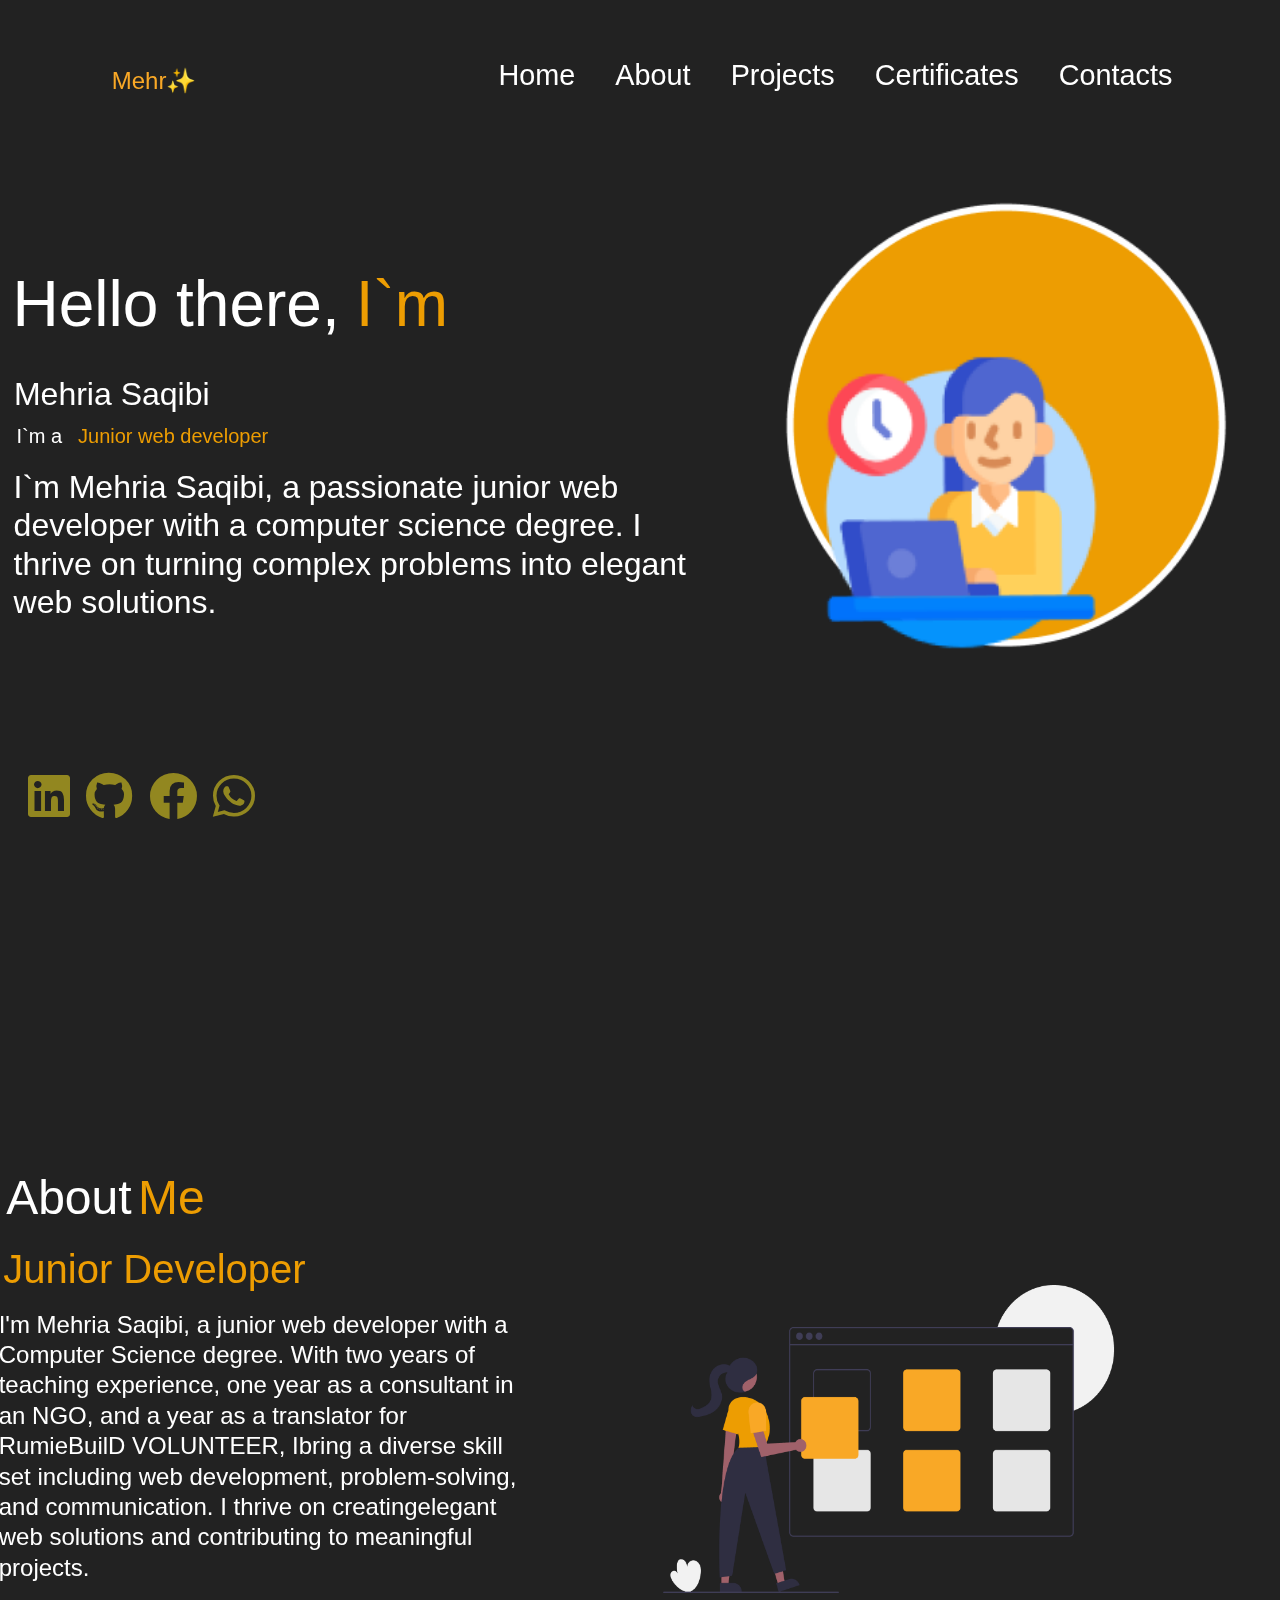
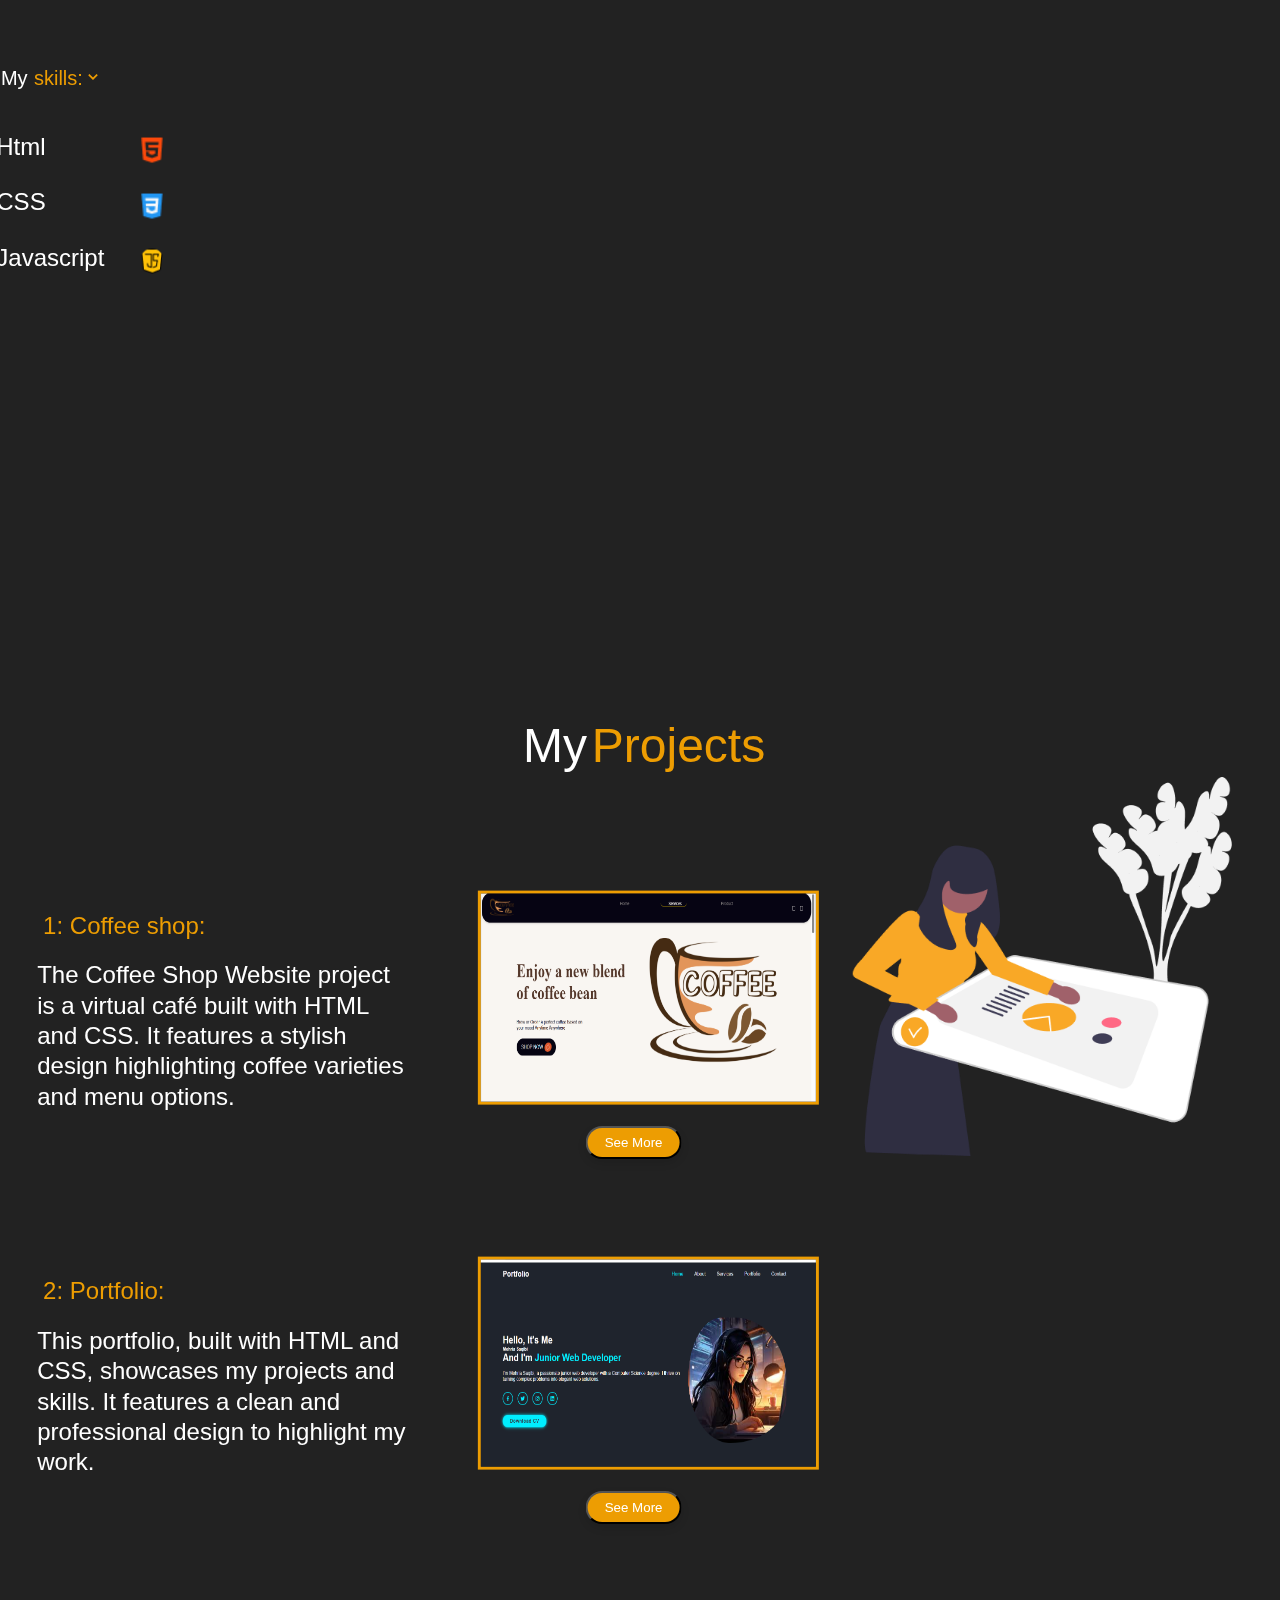
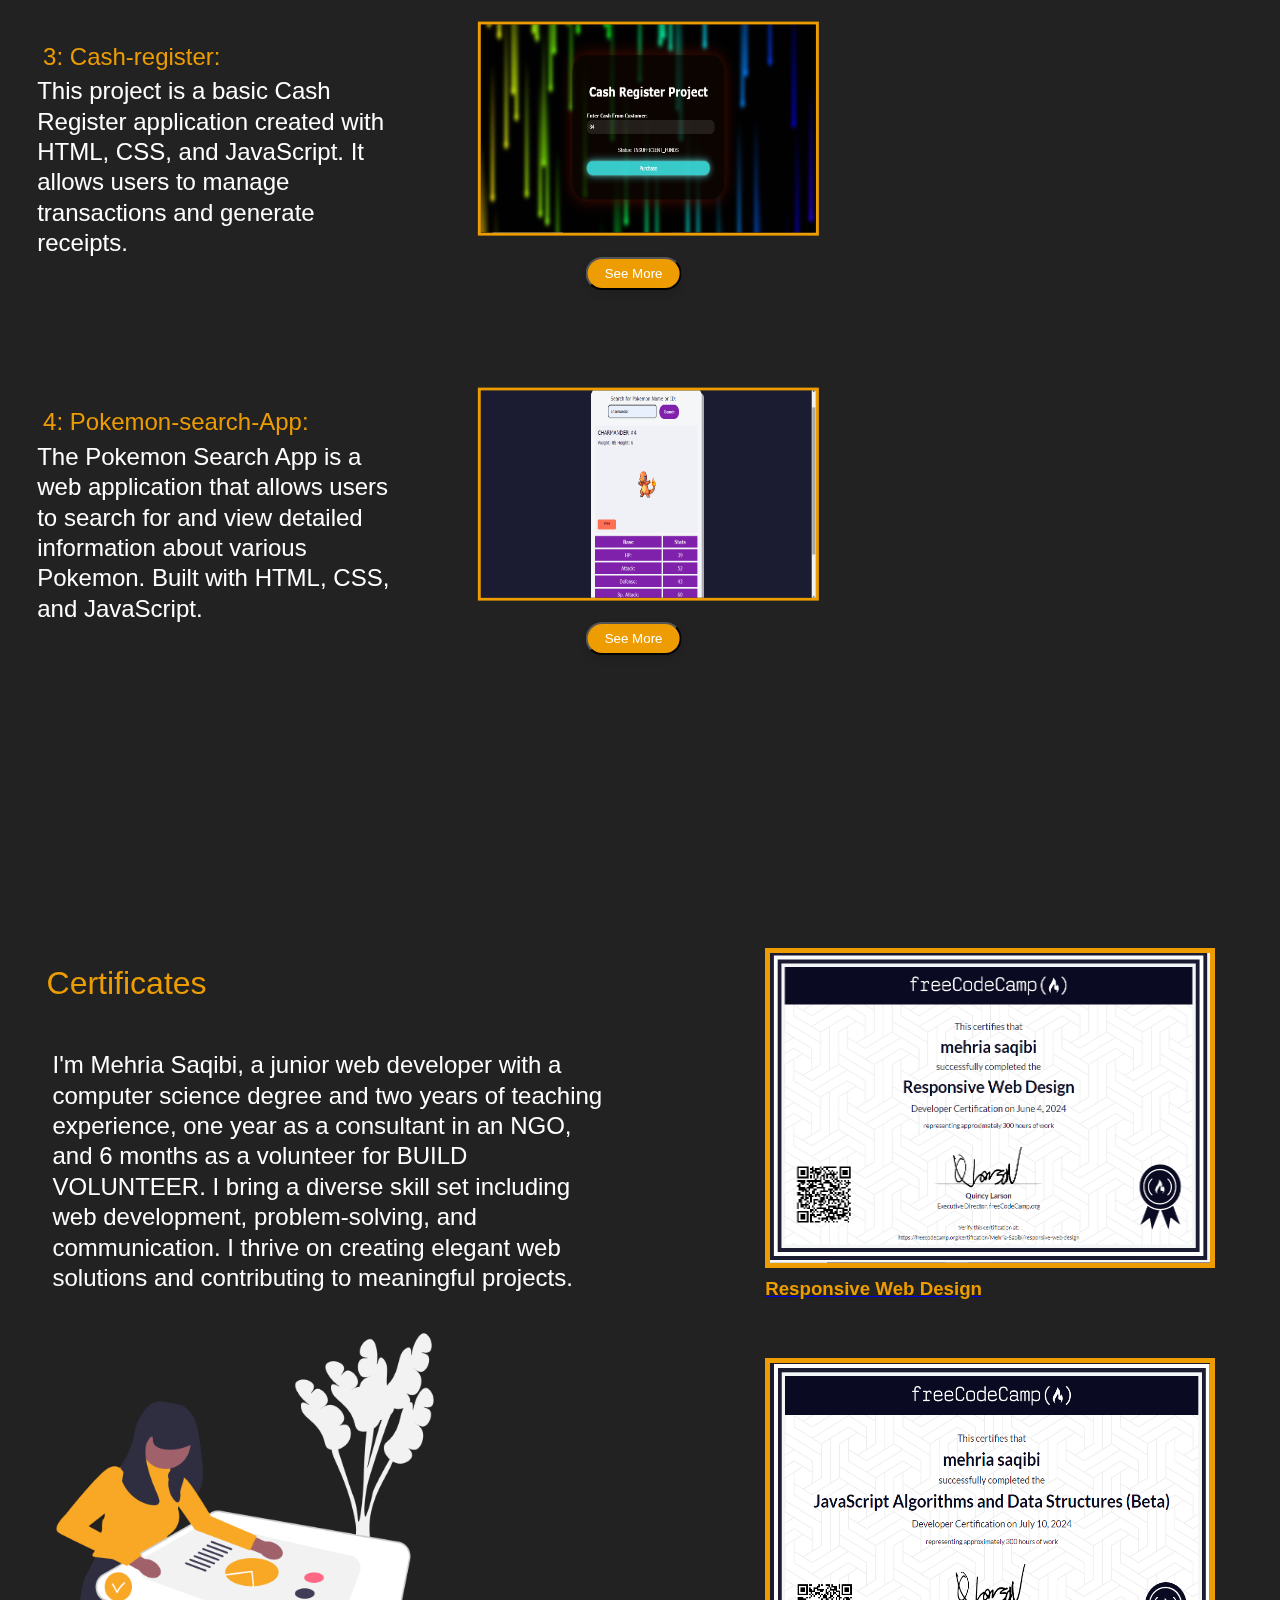
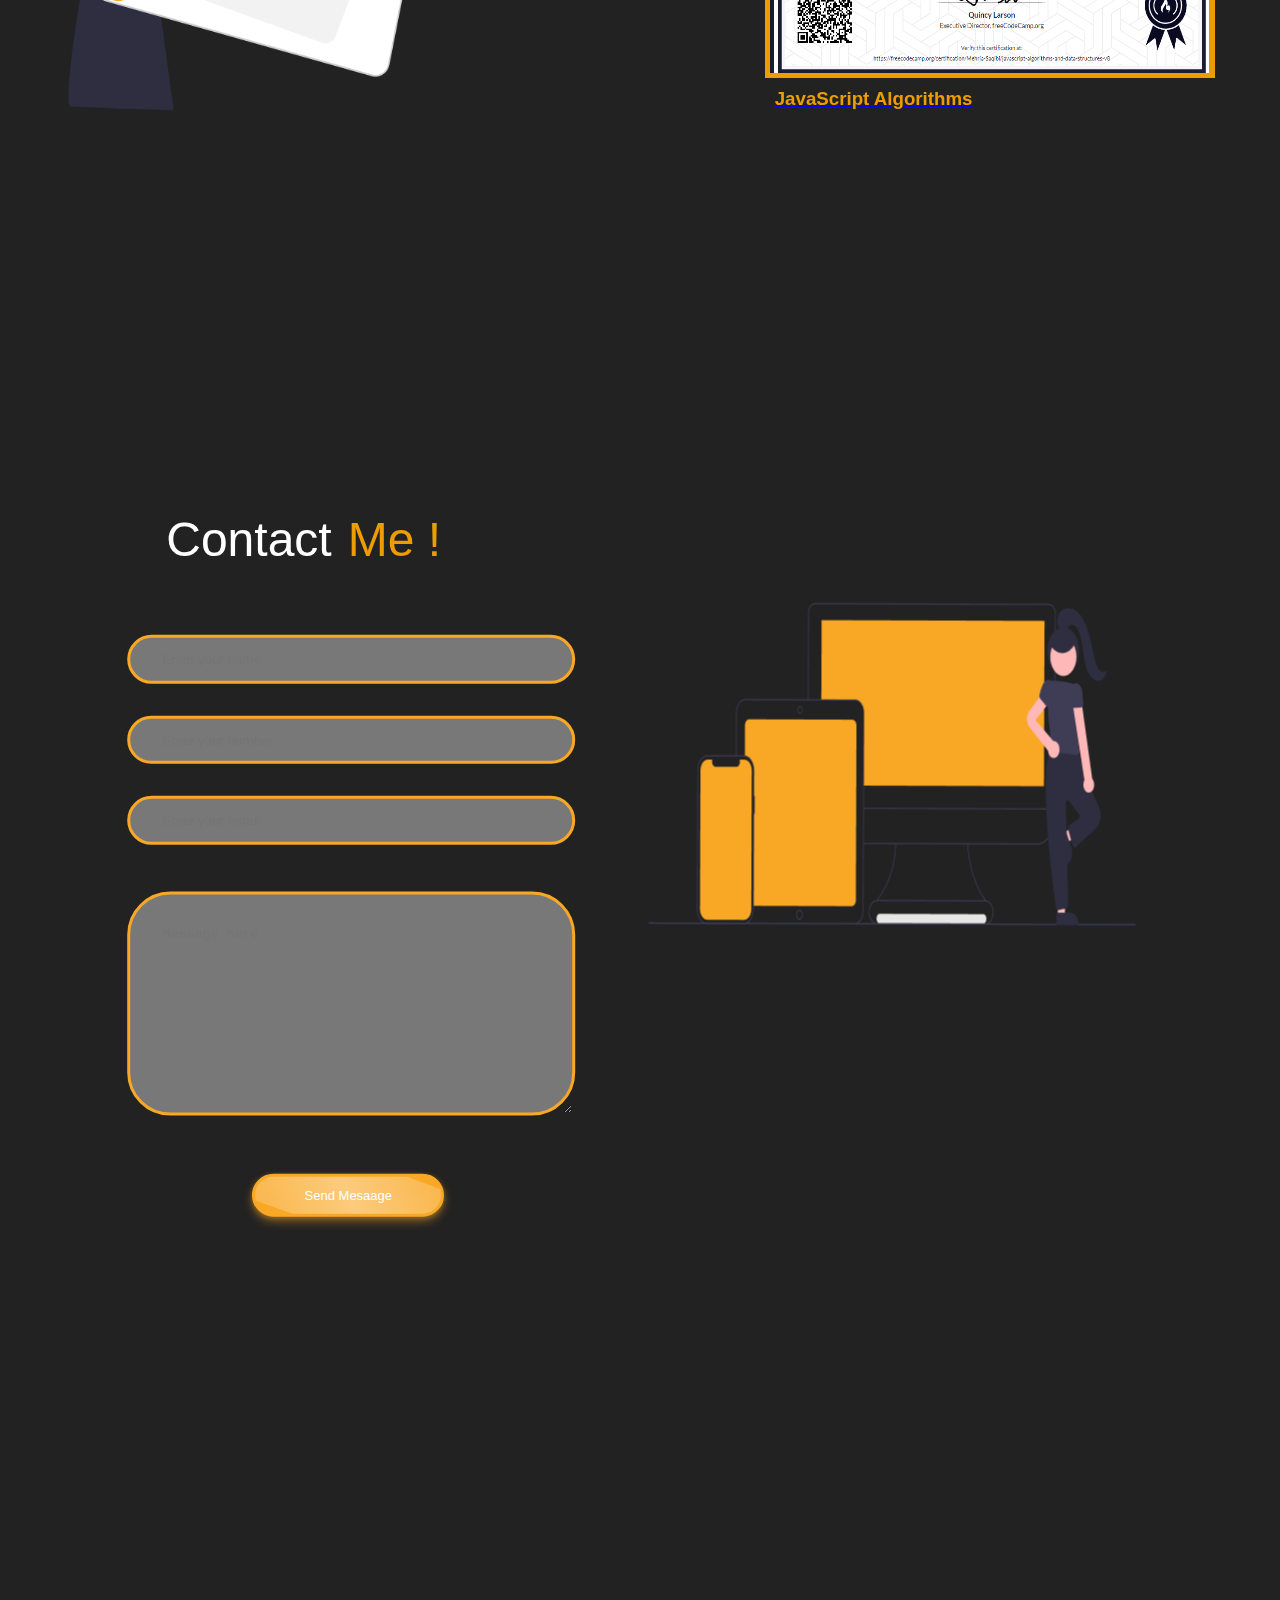
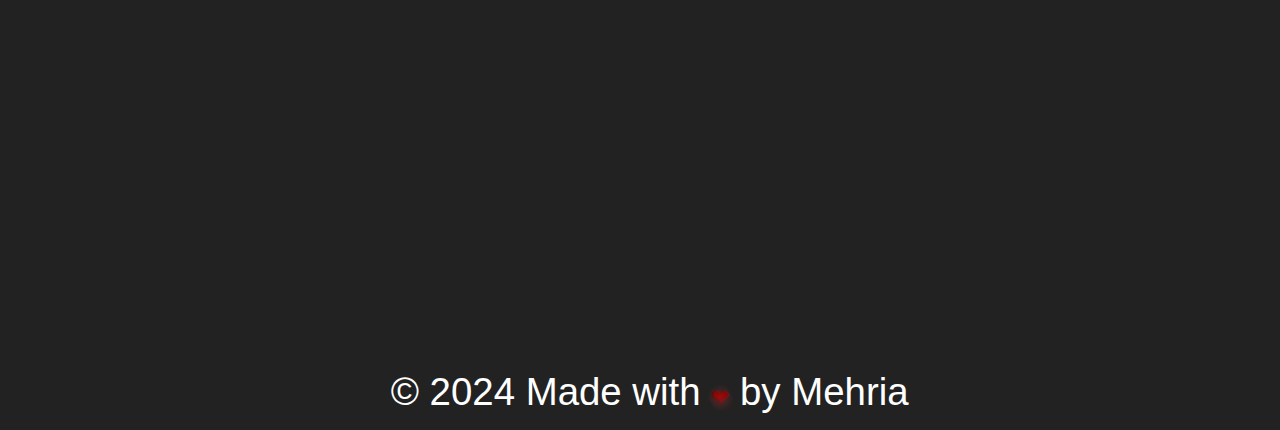
<file: index.html>
<!DOCTYPE html>
<html lang="en">
<head>
  <meta charset="UTF-8">
  <meta name="viewport" content="width=device-width, initial-scale=1.0">
  <title>Mehria | Capstone | portfolio</title>
  <link rel="stylesheet" href="styles.css">
  <link rel="stylesheet" href="https://cdnjs.cloudflare.com/ajax/libs/font-awesome/5.15.3/css/all.min.css" />
  <link href='https://unpkg.com/boxicons@2.1.4/css/boxicons.min.css' rel='stylesheet'>
</head>
<body>
  <header>
  <nav>
    <div class="logo">Mehr✨</div>
    <ul class="nav-links">
      <li><a href="#home">Home</a></li>
      <li><a href="#about">About</a></li>
      <li><a href="#projects">Projects</a></li>
      <li><a href="#certificates">Certificates</a></li>
      <li><a href="#contact">Contacts</a></li>
      <li class="close-btn">
        <svg viewBox="0 0 24 24" fill="#fff" >
          <path d="M19 6.41L17.59 5 12 10.59 6.41 5 5 6.41 10.59 12 5 17.59 6.41 19 12 13.41 17.59 19 19 17.59 13.41 12z" />
        </svg>
      </li>
    </ul>
    <div class="hamburger">
      <img src="images/Menu.png" alt="Menu" />
    </div>
  </nav>
</header>
  <div class="container">
    <!-- Home Section -->
    <section id="home" class="home-section">
      <div class="home-image">
        <img id="home-image" src="images/employe1.png" alt="Profile Picture">
      </div>
      <div class="home-content">
        <h1 id="home-title"></h1>
        <p id="home-name"></p>
        <p id="home-role"></p>
        <p id="home-description"></p>
        <ul class="social-icons">
        </ul>
      </div>
    </section>
    <section id="about" class="about-section">
      <div class="profile-pic">
        <img id="about-image" src="images/undraw_portfolio_update_re_jqnp 1.png" alt="Profile Picture">
      </div>
      <div class="about-info">
        <h2 id="about-title"></h2>
        <p id="about-role"></p>
        <p id="about-description"></p>
        <h3 class="skills">My <span class="color">skills:<i class='bx bx-chevron-down'></i></span></h3>
        <ul class="about-skills">
          <li id="skill1">Html <img id="skill-icon1" src="" alt="HTML"></li>
          <li id="skill2">CSS <img id="skill-icon2" src="" alt="CSS"></li>
          <li id="skill3">Javascript <img id="skill-icon3" src="" alt="JavaScript"></li>
        </ul>
      </div>
    </section>
  </div>
  <div class="project-container">
    <h1>My <span class="color">Projects</span></h1>
    <div id="projects">
      <div class="profile-pic">
        <img id="project-me" src="images/undraw_project_complete_lwss 1.png" alt="Profile Picture">
      </div>
    </div>
  </div>
  <div class="project-popup">
    <div class="popup-content">
      <span class="close-button">&times;</span>
      <div class="screenshot-slider"></div>
    </div>
  </div>
  <section id="certificates" class="certificates">
    <h1><span class="color">Certificates</span></h1>
    <div class="certificate-description"></div>
    <div class="profile-pic">
      <img id="certificate-me" src="images/undraw_project_complete_lwss 1.png" alt="Profile Picture">
    </div>
    <div class="certificate-grid"></div>
  </section>
  <section id="contact" class="contact-section">
    <h1>Contact <span class="color">Me !</span></h1>
    <div class="contact-container">
      <form class="contact-form" action="https://formspree.io/f/xrbzqrra">
        <div class="form-group">
          <input type="text" id="name" name="name" placeholder="Enter your name" required>
        </div>
        <div class="form-group">
          <input type="number" id="phone" name="phone" placeholder="Enter your number" required>
        </div>
        <div class="form-group">
          <input type="email" id="email" name="email" placeholder="Enter your email" required>
          <div class="email-message"></div>
        </div>
        <div class="form-group">
          <textarea id="message" name="message" placeholder="Message here" required></textarea>
        </div>
        <button type="submit" class="submit-button">Send Mesaage</button>
      </form>
      <div class="contact-image">
        <img src="images/undraw_devices_re_dxae 2.png" alt="Contact Image">
      </div>
    </div>
  </section>
  <div id="success-message">
  <footer class="footer">
    <p>&copy; 2024 Made with <span class="color1">❤</span> by Mehria </p>
  </footer>
  <script src="script.js"></script>
</body>

</html>
</file>
<file: styles.css>
* {
  margin: 0;
  padding: 0;
  box-sizing: border-box;
  scroll-behavior: smooth;
}

body {
  font-family: 'acme', sans-serif;
  background-color: #0a0a0a;
  color: #fff;
  margin: 0;
  padding: 0;
}

header {
  position: fixed;
}

nav {
  display: flex;
  position: absolute;
  top: 4.5rem;
  left: 33.094rem;
}

.nav-links {
  display: none;
  list-style-type: none;
  margin: 0;
  padding: 0;
  flex-direction: row;
  justify-content: center;
  text-align: center;
  top: 0;
  right: 0.1rem;
  z-index: 1000;
}

.nav-links a {
  color: #fff;
  text-decoration: none;
  font-family: 'Acme', sans-serif;
  font-size: 1.8rem;
  font-weight: 400;
  width: 3.1875rem;
  line-height: 1.875rem;
}

.nav-links.show {
  display: flex;
  flex-direction: column;
  align-items: center;
  position: absolute;
  background-color: #fda00b;
  backdrop-filter: blur(1rem);
  border-top: 1px solid #000;
  transform: translate(67%, 2%);
  justify-content: left;
}

.social-icons li a {
  list-style-type: none;
  color: #a09429e0;
}

.nav-links.show li {
  margin: 15px 10px;
}

.nav-links .close-btn {
  cursor: pointer;
  position: absolute;
  top: 0;
  right: 0;
  display: none;
  color: #fff;
  width: 30px;
  transform: translate(10%, -10%);
}

.nav-links.show .close-btn {
  display: block;
}

.nav-links li :hover {
  transform: scale(1.3);
  color: #ed9d02;
  box-shadow: 0 0 1rem rgba(253, 230, 22, 0.308);
}

.hamburger {
  display: block;
  width: 4rem;
  position: fixed;
  top: 1rem;
  left: 2.25rem;
  transform: translate(830%, 20%);
  animation: humberger-shine 2s ease-in-out infinite;
  border-radius: 100%;
  background-color: #16151400;
  backdrop-filter: blur(5px);
}

.logo {
  font-family: 'Acme', sans-serif;
  font-size: 1.5rem;
  font-weight: 400;
  line-height: 1.8975rem;
  text-align: left;
  width: 5.5625rem;
  position: absolute;
  top: 1.88rem;
  left: 2.375rem;
  color: #f9a826;
  transform: translate(-600%, -200%);
  animation: logo-shine 2s ease-in-out infinite;
}

@keyframes logo-shine {
  0% {
    text-shadow: none;
  }

  50% {
    text-shadow: 0 0 0.5rem #f9a826, 0 0 1rem #f9a826;
  }

  100% {
    text-shadow: none;
  }
}

.logo::before {
  content: "";
  position: absolute;
  top: 50%;
  left: 0;
  width: 0;
  height: 0.125rem;
  background-color: #f9a826;
  transform: translateY(-50%);
  transition: width 0.5s ease-in-out;
}

.logo:hover::before {
  width: 100%;
}

.logo::after {
  content: "";
  position: absolute;
  top: 50%;
  right: 0;
  width: 0;
  background-color: #f9a826;
  transform: translateY(-50%);
  transition: width 0.5s ease-in-out;
}

.logo:hover::after {
  width: 100%;
}

.home-section {
  display: flex;
  flex-direction: column;
  align-items: center;
  margin: 0;
}

.home-image {
  width: 20.57375rem;
  position: absolute;
  top: 7rem;
  left: 3.125rem;
  display: flex;
  align-items: center;
  transform: translate(30%, 20%);
  justify-content: center;
  animation: float-and-glow 6s ease-in-out infinite;
}

@keyframes float-and-glow {
  0%,
  100% {
    transform: translate(30%, 20%) translateY(0);
    filter: drop-shadow(0 0 5px rgba(255, 255, 255, 0.7));
  }

  50% {
    transform: translate(30%, 20%) translateY(-15px);
    filter: drop-shadow(0 0 20px rgba(255, 255, 255, 0.9));
  }
}

.home-image::after {
  content: '';
  position: absolute;
  top: 50%;
  left: 50%;
  transform: translate(-10%, -10%);
  width: 100%;
  background:
    radial-gradient(
      circle,
      rgba(255, 255, 255, 0.2)
      0%,
      rgba(255, 255, 255, 0) 70%
    );
  opacity: 0;
  animation: pulse 6s ease-in-out infinite;
}

@keyframes pulse {
  0%,
  100% {
    opacity: 0;
    transform: translate(150%, -50%) scale(0);
  }

  50% {
    opacity: 1;
    transform: translate(150%, -50%) scale(1.2);
  }
}

.home-content {
  margin-bottom: 800px;
}

.home-content h1 {
  width: 17.0625rem;
  top: 31.78rem;
  height: 2rem;
  left: 3.43rem;
  gap: 0;
  font-family: 'Acme', sans-serif;
  font-size: 2.5rem;
  font-weight: 400;
  line-height: 3.16rem;
  transform: translate(-13%, 1900%);
  display: flex;
  align-items: center;
  justify-content: left;
  text-align: left;
}

#home-name {
  width: 16.5rem;
  top: 36.54rem;
  left: 3.43rem;
  height: 1.9rem;
  gap: 0;
  font-family: 'Acme', sans-serif;
  font-size: 1.25rem;
  font-weight: 400;
  line-height: 1.58rem;
  text-align: left;
  transform: translate(-13%, 2100%);
  display: flex;
  align-items: center;
  justify-content: left;
}

#home-role {
  width: 16.5rem;
  top: 38.59rem;
  left: 3.43rem;
  gap: 1rem;
  font-family: 'Acme', sans-serif;
  font-size: 1.25rem;
  font-weight: 400;
  line-height: 1.58rem;
  text-align: left;
  transform: translate(-12%, 2550%);
  display: flex;
  align-items: center;
  justify-content: left;
}

#home-description {
  width: 30.37rem;
  height: 7.81rem;
  top: 40.22rem;
  left: 3.43rem;
  gap: 0;
  font-family: 'Acme', sans-serif;
  font-size: 1.25rem;
  font-weight: 400;
  line-height: 1.58rem;
  text-align: left;
  transform: translate(-6%, 519%);
  display: flex;
  align-items: center;
  justify-content: left;
  padding-right: 1rem;
}

.social-icons {
  display: flex;
  list-style-type: none;
  top: 55.86rem;
  left: 2.76rem;
  gap: 1rem;
  margin-bottom: 210px;
  align-items: center;
  justify-content: center;
  text-align: center;
  transition: all 0.3s ease;
  font-size: 2rem;
  transform: translate(-40%, 1900%);
}

.social-icons li a:hover {
  transform: scale(1.2);
  background-color: #ed9f0279;
  box-shadow: 0 0 1rem #ed9d02;
}

.social-icons::before {
  content: "Follow Us";
  position: absolute;
  top: -2rem;
  left: 50%;
  transform: translateX(-50%);
  padding: 0 1rem;
  border-radius: 0.5rem;
  font-size: 0.8rem;
  opacity: 0;
  transition: opacity 0.3s ease;
}

.social-icons:hover::before {
  opacity: 1;
}

.screenshot-slider img {
  display: flex;
  flex-direction: row;
  align-items: center;
  width: 12rem;
  height: 6.5rem;
  border: 1px solid #ed9d02;
  border-radius: 1rem;
  justify-content: space-between;
  transform: translate(-1%, 10%);
  margin-bottom: 7px;
}

.certificate-grid img {
  width: 17.6656rem;
  height: 9.5506rem;
  top: 34.8125rem;
  left: 3.6025rem;
  gap: 0;
  border: 0.3125rem solid #f9a826;
  transform: translate(30.9%, -320%);
  margin-bottom: 2rem;
}

.image-container img {
  width: 9.0625rem;
  height: 6.875rem;
  top: 13.8444rem;
  left: 15.4944rem;
  gap: 0;
  border: 0.23rem solid #ed9d02;
  transform: translate(250%, -440%);
  right: 1rem;
  display: flex;
  justify-content: right;
  align-items: center;
  text-align: right;
}

.social-icons li img {
  width: 2.53rem;
  height: 1.51rem;
}

.about-section {
  display: flex;
  flex-direction: column;
  align-items: center;
  margin-bottom: 5rem;
}

#about-image {
  text-align: center;
  width: 20.81rem;
  height: 19.23rem;
  top: 4.59rem;
  left: 3.08rem;
  gap: 0;
  border-radius: 10rem;
  transform: translate(-30%, -20%);
  display: flex;
  justify-content: center;
  align-items: center;
  overflow: hidden;
}

#about-image::before {
  content: '';
  position: absolute;
  top: 0;
  left: -100%;
  width: 200%;
  height: 100%;
  background: linear-gradient(135deg, rgba(255, 255, 255, 0.7), rgba(255, 255, 255, 0.2));
  background-size: 200% 100%;
  opacity: 0.6;
  animation: shine 2s infinite;
  pointer-events: none;
  z-index: 1;
}

#about-image img {
  border-radius: 0.5rem;
  display: block;
  width: 100%;
  height: auto;
  z-index: 0;
}

@keyframes shine {
  0% {
    background-position: -100% 0;
  }

  100% {
    background-position: 100% 0;
  }
}

#about-title {
  width: 11.53rem;
  top: 23.83rem;
  left: 2.99rem;
  gap: 1rem;
  font-family: 'Acme', sans-serif;
  font-size: 2.5rem;
  font-weight: 400;
  line-height: 3.16rem;
  text-align: left;
  justify-content: center;
  display: flex;
  transform: translate(-40%);
}

#about-role {
  width: 16.25rem;
  height: 2.56rem;
  top: 27.02rem;
  left: 2.99rem;
  gap: 0;
  font-size: 2rem;
  font-weight: 400;
  line-height: 2.53rem;
  text-align: left;
  transform: translate(-30%);
}

#about-description {
  width: 30.82rem;
  height: 21.88rem;
  top: 27.96rem;
  left: 3.06rem;
  gap: 0;
  font-size: 1.25rem;
  font-weight: 400;
  line-height: 1.58rem;
  text-align: left;
  transform: translate(-15.7%);
  padding-right: 2.7rem;
}

.skills {
  width: 15.78rem;
  top: 48.55rem;
  left: 3.06rem;
  gap: 0;
  font-family: 'Acme', sans-serif;
  font-size: 1.25rem;
  font-weight: 400;
  line-height: 1.58rem;
  transform: translate(-32%, -300%);
  text-align: left;
}

.about-skills {
  width: 6.33rem;
  top: 51.3rem;
  left: 2.99rem;
  gap: 0;
  font-size: 1.25rem;
  font-weight: 400;
  line-height: 1.58rem;
  text-align: left;
  display: flex;
  flex-direction: column;
  transform: translate(-80%, -20%);
  list-style: none;
}

#skill-icon1,
#skill-icon2,
#skill-icon3 {
  display: flex;
  align-items: center;
  flex-direction: column;
  width: 1.54rem;
  height: 1.56rem;
  top: 51.3rem;
  left: 9.32rem;
  transform: translate(500%, -100%);
}

.project-container {
  margin-bottom: 0;
}

.project-container h1 {
  width: 341.73px;
  height: 52.38px;
  top: 70.88px;
  left: 33.13px;
  gap: 1rem;
  font-size: 48px;
  font-weight: 400;
  line-height: 60.77px;
  text-align: left;
  transform: translate(20%);
  display: flex;
  align-items: center;
  justify-content: left;
}

#project-me {
  opacity: 0;
}

#projects h2 {
  width: 16rem;
  height: 1.4656rem;
  top: 11.843rem;
  left: 3.5618rem;
  gap: 0;
  font-size: 1rem;
  font-weight: 400;
  line-height: 1.2663rem;
  text-align: left;
  color: #ed9d02;
  transform: translate(20%, -1700%);
  display: flex;
  align-items: center;
  justify-content: left;
}

.description {
  width: 12.1856rem;
  height: 5.9738rem;
  top: 13.8444rem;
  left: 3.3331rem;
  gap: 0;
  font-size: 1rem;
  font-weight: 400;
  line-height: 1.2663rem;
  text-align: left;
  transform: translate(30%, -380%);
  display: flex;
  align-items: center;
  justify-content: center;
}

.color {
  color: #ed9d02;
}

.view-screenshots {
  transform: translate(332%, -1900%);
  width: 7rem;
  padding: 3px;
  background-color: #ed9d02;
  border-radius: 2rem;
  color: #fff;
  font-family: 'Actor', Arial, sans-serif;
  display: flex;
  align-items: center;
  justify-content: center;
  text-align: center;
  box-shadow: 0 0.25rem 0.5rem rgba(0, 0, 0, 0.116);
  transition: all 0.3s ease;
}

.view-screenshots:hover {
  background-color: #ed9d02;
  color: #fff;
  box-shadow: 0 0.5rem 1rem rgba(197, 201, 9, 0.2);
  cursor: pointer;
}

.project-popup {
  position: fixed;
  top: 0;
  left: 0;
  width: 100%;
  height: 100%;
  background-color: rgba(0, 0, 0, 0.158);
  display: none;
  justify-content: center;
  align-items: center;
  z-index: 999;
  transform: translate(-8%);
}

.project-popup .popup-content {
  background-color: #e7b2059f;
  backdrop-filter: blur(10px);
  width: 25rem;
  height: auto;
  position: relative;
  border: 0.125rem solid #f9a826;
  border-radius: 1rem;
  display: flex;
  flex-direction: column;
  justify-content: space-between;
}

.close-button {
  position: absolute;
  top: 2px;
  right: 1rem;
  font-size: 1.9rem;
  color: #fff;
  cursor: pointer;
}

.screenshot-slider p {
  padding: 33px;
  text-align: center;
  color: #fff;
  font-size: 1.2rem;
  font-weight: 300;
  line-height: 1.5rem;
  order: -1;
}

.screenshot-slider {
  display: flex;
  flex-direction: column;
  align-items: center;
  width: 100%;
  max-width: 100%;
  overflow-x: auto;
  -webkit-overflow-scrolling: touch;
  scroll-behavior: smooth;
}

.technologies {
  display: flex;
  justify-content: center;
  flex-wrap: wrap;
  padding: 10px;
}

.technologies span {
  background-color: #00000081;
  backdrop-filter: blur(10px);
  color: #fff;
  padding: 5px 10px;
  border-radius: 20px;
  font-size: 16px;
  margin: 2px;
}

.link-container {
  display: flex;
  justify-content: center;
  align-items: center;
  gap: 0;
  margin-top: 10px;
}

.live-link,
.source-link {
  display: flex;
  justify-content: center;
  align-items: center;
  text-decoration: none;
  color: #fff;
  font-weight: 300;
  font-size: 20px;
  margin: 10px;
  width: 9rem;
  transition:
    color 0.3s ease,
    transform 0.3s ease;
}

.live-link:hover,
.source-link:hover {
  color: #ffb400;
  transform: scale(1.05);
}

.certificates h1 {
  align-items: center;
  text-align: left;
  justify-content: left;
  width: 14rem;
  height: 3.8125rem;
  top: 5.5306rem;
  left: 3.6006rem;
  gap: 0;
  font-family: 'Acme', sans-serif;
  font-size: 3rem;
  font-weight: 400;
  line-height: 3.7981rem;
  transform: translate(35%, -150%);
}

#certificate-me {
  opacity: 0;
}

.certificate-description {
  width: 25.6236rem;
  top: 10.8125rem;
  left: 3.1344rem;
  gap: 0;
  font-family: 'Acme', sans-serif;
  font-size: 1.5rem;
  font-weight: 400;
  line-height: 1.8988rem;
  text-align: left;
  transform: translate(20%, -11%);
  padding-right: 2rem;
}

.certificate-item h3 {
  opacity: 1;
  transform: translate(45%, -2350%);
  display: flex;
  flex-direction: row;
  margin-inline-start: 10%;
  justify-content: center;
  text-align: center;
  margin: 0;
  flex-wrap: wrap;
  width: 14rem;
  color: #ed9d02;
}

#contact {
  display: flex;
  flex: auto;
  flex-direction: column;
  justify-content: center;
  align-items: center;
}

.contact-section {
  padding: 0;
  margin: 0;
}

.contact-section h1 {
  width: 17.6656rem;
  height: 9.5506rem;
  top: 34.8125rem;
  left: 3.6025rem;
  gap: 1rem;
  font-family: 'Acme', sans-serif;
  font-size: 3rem;
  font-weight: 400;
  line-height: 3.7981rem;
  text-align: left;
  transform: translate(-20%, -60%);
}

#name,
#phone,
#email {
  width: 21.26rem;
  height: 3.0331rem;
  top: 15.0162rem;
  left: 2.8093rem;
  gap: 2rem;
  margin-bottom: 2rem;
  border-radius: 10rem;
  border: 0.1875rem solid #f9a826;
  background-color: #787878;
  color: #fff;
  transform: translate(10%, -250%);
  padding-left: 2rem;
  display: flex;
  justify-content: center;
  align-items: center;
}

#message {
  width: 21.26rem;
  height: 11.9775rem;
  top: 32.8493rem;
  left: 2.8093rem;
  gap: 0;
  border-radius: 2.7rem;
  border: 0.1875rem solid #f9a826;
  background-color: #787878;
  color: #fff;
  padding-left: 2rem;
  padding-top: 2rem;
  transform: translate(10%, -60%);
}

.submit-button {
  width: 9.5243rem;
  height: 3.0538rem;
  top: 48.6787rem;
  left: 8.2475rem;
  gap: 0;
  border-radius: 2rem;
  border: 0.1875rem solid #f9a826;
  background-color: #f9a826;
  color: #fff;
  transform: translate(80%, -60%);
  display: flex;
  align-items: center;
  justify-content: center;
  cursor: pointer;
  overflow-x: hidden;
  box-shadow:
    0 0.3rem 0.6rem rgba(249, 168, 38, 0.4),
    0 0.1rem 0.3rem rgba(249, 168, 38, 0.3);
  transition: all 0.3s ease;
  overflow: hidden;
}

.submit-button::before {
  content: '';
  position: absolute;
  top: -50%;
  left: -50%;
  width: 200%;
  height: 200%;
  background:
    linear-gradient(
      45deg,
      rgba(255, 255, 255, 0) 0%,
      rgba(255, 255, 255, 0.4) 50%,
      rgba(255, 255, 255, 0) 100%
    );
  transform: rotate(20deg);
  animation: shine 3s infinite;
}

@keyframes shine {
  0% {
    transform: translate(-50%, -50%) rotate(30deg);
  }

  100% {
    transform: translate(50%, 50%) rotate(30deg);
  }
}

.submit-button:hover {
  background-color: #fbb241;
  box-shadow:
    0 0.4rem 0.8rem rgba(249, 168, 38, 0.5),
    0 0.2rem 0.4rem rgba(249, 168, 38, 0.4);
}

.submit-button:active {
  transform: translate(5%, -38%);
  box-shadow:
    0 0.2rem 0.4rem rgba(249, 168, 38, 0.4),
    0 0.1rem 0.2rem rgba(249, 168, 38, 0.3);
}

.error {
  color: red;
  width: 13rem;
  font-size: 1rem;
  font-weight: 400;
  font-family: 'actor', sans-serif;
  text-align: center;
  justify-content: center;
  display: flex;
  transform: translate(50%, 700%);
}

.sent {
  width: 19rem;
  color: green;
  font-size: 1rem;
  font-weight: 400;
  font-family: 'actor', sans-serif;
  text-align: center;
  justify-content: center;
  display: flex;
  transform: translate(20%, 730%);
  position: relative;
  gap: 1rem;
  padding-right: 0.3rem;
  overflow: hidden;
}

.sent::after {
  content: '✔';
  color: green;
  font-size: 1.2rem;
  margin-left: 0.4rem;
  position: absolute;
  right: 2.4rem;
  top: 50%;
  transform: translateY(-70%);
  opacity: 1;
  animation: slideAndShine 1.5s ease-in-out forwards;
}

.contact-image {
  opacity: 0;
  margin: 0;
}

.footer {
  width: 20rem;
  top: 10rem;
  padding: 2rem;
  transform: translate(55%);
  font-size: 1rem;
  font-weight: 300;
  display: flex;
  flex-direction: column;
  justify-content: center;
  align-items: center;
  text-align: center;
}

@keyframes sparkle {
  0% {
    opacity: 0.8;
  }

  50% {
    opacity: 1;
    transform: scale(1.1);
  }

  100% {
    opacity: 0.8;
    transform: scale(1);
  }
}

.footer .color1 {
  font-size: 1.4rem;
  color: #750000;
  position: relative;
  display: inline-block;
  animation: sparkle 1s infinite;
}

.footer .color1::before {
  content: '';
  position: absolute;
  top: -10%;
  left: -10%;
  width: 120%;
  height: 120%;
  background: radial-gradient(circle, rgba(199, 37, 37, 0.8), rgba(230, 85, 85, 0) 70%);
  opacity: 0.5;
  transform: rotate(-30deg);
  z-index: 1;
  pointer-events: none;
}

.profile-pic {
  padding: 0;
  margin: 0;
}

.form-group {
  padding: 0;
  margin: 0;
}

@media (max-width: 1440px) and (min-width: 780px) {
  .hamburger {
    display: none;
  }

  .nav-links {
    display: flex;
    flex-direction: row;
    justify-content: center;
    background-color: transparent;
    backdrop-filter: none;
    border-top: none;
    transform: none;
    padding: 0;
    position: fixed;
    width: 38.25rem;
    top: 3.5rem;
    left: 33.09rem;
    gap: 0;
    font-size: 2rem;
    font-weight: 400;
    text-align: left;
  }

  body {
    font-family: 'acme', sans-serif;
    background-color: #222;
    color: #fff;
    margin: 0;
    padding: 0;
  }

  .nav-links li {
    margin: 0 20px;
  }

  .nav-links .close-btn {
    display: none;
    background-color: #000;
  }

  .nav-links.show {
    display: none;
  }

  .logo {
    width: 5.56rem;
    top: 3.44rem;
    left: 7.25rem;
    font-size: 1.5rem;
    font-weight: 400;
    line-height: 1.9rem;
    text-align: left;
  }

  #home-image {
    width: 27.76rem;
    height: 28rem;
    top: 13.94rem;
    left: 24.88rem;
    gap: 0;
    display: flex;
    align-items: center;
    justify-content: right;
    flex-wrap: wrap;
    transform: translate(156%);
  }

  #home-title,
  #home-role,
  #home-name {
    display: flex;
    align-items: center;
    text-align: left;
  }

  span .color {
    color: #ed9d02;
  }

  #home-title {
    width: 27.3rem;
    top: 1.81rem;
    left: 7.25rem;
    gap: 1rem;
    font-family: 'Acme', sans-serif;
    font-size: 4rem;
    font-weight: 400;
    line-height: 5.06rem;
    text-align: left;
    transform: translate(-64%, 900%);
  }

  #home-name {
    width: 19.31rem;
    height: 2.38rem;
    top: 22.24rem;
    left: 7.29rem;
    gap: 0;
    font-family: 'Actor', sans-serif;
    font-size: 2rem;
    font-weight: 400;
    line-height: 2.41rem;
    text-align: left;
    display: flex;
    align-items: center;
    transform: translate(-90%, 900%);
  }

  #home-role {
    width: 30.75rem;
    top: 2.28rem;
    left: 7.25rem;
    gap: 1rem;
    transform: translate(-56%, 1400%);
  }

  #home-description {
    width: 43.5rem;
    top: 27.94rem;
    left: 7.25rem;
    gap: 0;
    font-family: 'Actor', sans-serif;
    font-size: 2rem;
    font-weight: 400;
    line-height: 2.41rem;
    text-align: left;
    padding: 0;
    transform: translate(-40%, 310%);
  }

  .social-icons {
    width: 7.9rem;
    height: auto;
    top: 14.3125rem;
    left: 10.03125rem;
    gap: 1rem;
    justify-content: space-between;
    padding-right: 30rem;
    transform: translate(-55%, 1000%);
    font-size: 3rem;
  }

  .social-icons li a {
    color: #ccbb1fa9;
    transition: color 0.3s;
  }

  .social-icons li a:hover {
    color: #a58e09;
  }

  .social-icons::before {
    content: "Follow Us";
    position: absolute;
    top: -4rem;
    left: 22%;
    transform: translate(-10%, -10%);
    padding: 0.5rem 1rem;
    border-radius: 0.5rem;
    font-size: 0.8rem;
    opacity: 0;
    transition: opacity 0.3s ease;
    font-family: 'actor', sans-serif;
  }

  .social-icons:hover::before {
    opacity: 1;
  }

  .image-container img {
    width: 21.333125rem;
    height: 13.3475rem;
    top: 26.159rem;
    left: 7.1075rem;
    gap: 0;
    display: flex;
    flex-direction: column;
    justify-content: center;
    align-items: center;
    transform: translate(140%, -180%);
    border: 0.23rem solid #ed9d02;
  }

  .screenshot-slider img {
    display: flex;
    flex-direction: row;
    align-items: center;
    width: 15rem;
    height: auto;
    border: 1px solid #ed9d02;
    border-radius: 1rem;
    transform: translate(-1%, 10%);
    margin-bottom: 7px;
  }

  .certificate-grid img {
    width: 28.125rem;
    height: 20rem;
    top: 13.821rem;
    left: 54.544rem;
    gap: 0;
    margin-bottom: 4rem;
    border: 0.3125rem solid #ed9d02;
    transform: translate(170%, -250%);
  }

  .social-icons li img {
    width: 3.55rem;
    height: 2.51rem;
    transform: translate(-10%, -400%);
  }

  #about-image {
    width: 28.1875rem;
    border: none;
    border-radius: 0;
    top: 19.75rem;
    left: 54.5rem;
    gap: 0;
    display: flex;
    justify-content: right;
    align-items: center;
    flex-wrap: wrap;
    transform: translate(55%);
  }

  #about-title {
    width: 11.6875rem;
    top: 13.181875rem;
    left: 7.25125rem;
    gap: 0.4rem;
    font-family: 'Acme', sans-serif;
    font-size: 3rem;
    font-weight: 400;
    line-height: 3.798125rem;
    text-align: left;
    display: flex;
    justify-content: center;
    transform: translate(-180%, -700%);
  }

  #about-role {
    width: 26.3125rem;
    top: 18.375rem;
    left: 7.25rem;
    gap: 0;
    font-family: 'Acme', sans-serif;
    font-size: 2.5rem;
    font-weight: 400;
    line-height: 3.164rem;
    text-align: left;
    display: flex;
    transform: translate(-82%, -1000%);
  }

  .skills {
    width: 9.875rem;
    top: 41.6875rem;
    left: 7.25rem;
    gap: 0.4rem;
    display: flex;
    justify-content: left;
    align-items: center;
    text-align: left;
    transform: translate(-220%, -1500%);
  }

  #skill1,
  #skill2,
  #skill3 {
    width: 7.0625rem;
    top: 48.1875rem;
    left: 7.25rem;
    gap: 0;
    font-family: 'Acme', sans-serif;
    font-size: 1.5rem;
    font-weight: 400;
    line-height: 1.89875rem;
    text-align: left;
    transform: translate(-240%, -550%);
  }

  #skill-icon1,
  #skill-icon2,
  #skill-icon3 {
    margin-left: 20px;
  }

  #about-description {
    width: 36.4375rem;
    top: 22.830625rem;
    left: 7.25rem;
    gap: 0;
    font-family: 'Acme', sans-serif;
    font-size: 1.5rem;
    font-weight: 400;
    line-height: 1.89875rem;
    text-align: left;
    display: flex;
    justify-items: center;
    transform: translate(-60%, -110%);
  }

  .project-container h1 {
    align-items: center;
    text-align: center;
    display: flex;
    justify-content: center;
    width: 14.125rem;
    height: 3.8125rem;
    top: 9.52375rem;
    left: 33.963125rem;
    gap: 0.3rem;
    font-family: 'Acme', sans-serif;
    font-size: 3rem;
    font-weight: 400;
    line-height: 3.798125rem;
    transform: translate(235%);
  }

  #project-me {
    opacity: 1;
    width: 23.6875rem;
    top: 23.393125rem;
    left: 59.0625rem;
    gap: 0;
    display: flex;
    align-items: center;
    justify-content: right;
    transform: translate(225%);
  }

  #projects h2 {
    width: 19.25rem;
    top: 15.6925rem;
    left: 8.14875rem;
    font-family: 'Acme', sans-serif;
    font-size: 1.5rem;
    font-weight: 400;
    line-height: 1.89875rem;
    display: flex;
    flex-direction: row;
    align-items: center;
    text-align: left;
    transform: translate(14%, -1000%);
    padding-bottom: 1rem;
  }

  .description {
    width: 23.24875rem;
    top: 18.24875rem;
    left: 7.245rem;
    font-family: 'Acme', sans-serif;
    font-size: 1.5rem;
    font-weight: 400;
    line-height: 1.89875rem;
    text-align: left;
    display: flex;
    justify-content: left;
    transform: translate(10%, -200%);
  }

  .view-screenshots {
    align-items: center;
    display: flex;
    justify-content: center;
    flex-wrap: wrap;
    width: 6rem;
    padding: 7px;
    text-align: center;
    transform: translate(610%, -1100%);
  }

  .project-popup {
    position: fixed;
    top: 0;
    left: 0;
    width: 100%;
    height: 100%;
    background-color: rgba(0, 0, 0, 0.158);
    display: none;
    justify-content: center;
    align-items: center;
    z-index: 999;
    transform: translate(-4%);
  }

  .project-popup .popup-content {
    background-color: #ed9f0210;
    backdrop-filter: blur(10px);
    width: 35rem;
    height: 23rem;
    position: relative;
    border: 0.125rem solid #ed9d02;
    border-radius: 1rem;
    display: flex;
    flex-direction: column;
    justify-content: space-between;
    z-index: 999;
  }

  .close-button {
    position: absolute;
    top: 2px;
    right: 1rem;
    font-size: 2rem;
    color: #fff;
    cursor: pointer;
  }

  .screenshot-slider p {
    padding: 13px;
    text-align: center;
    color: #fff;
    font-size: 1.2rem;
    font-weight: 500;
    padding-top: 2.4rem;
    line-height: 1.5;
    order: -1;
  }

  .screenshot-slider {
    display: flex;
    flex-direction: column;
    align-items: center;
    width: 100%;
    overflow-x: auto;
    -webkit-overflow-scrolling: touch;
    scroll-behavior: smooth;
  }

  .technologies {
    display: flex;
    justify-content: center;
    flex-wrap: wrap;
    padding: 10px;
  }

  .technologies span {
    background-color: #ed9f0252;
    backdrop-filter: blur(10px);
    color: #fff;
    padding: 5px 10px;
    border-radius: 20px;
    font-size: 13px;
    margin: 2px;
  }

  .link-container {
    display: flex;
    justify-content: center;
    align-items: center;
    gap: 0;
    margin-top: 10px;
  }

  .live-link,
  .source-link {
    display: flex;
    justify-content: center;
    align-items: center;
    text-decoration: none;
    color: #fff;
    font-size: 15px;
    margin: 1px;
    border-bottom: none;
    outline: none;
    border: none;
    box-shadow: none;
  }

  .live-link i,
  .source-link i {
    margin-right: 5px;
    gap: 2px;
  }

  .certificates h1 {
    width: 8.3125rem;
    top: 12.015rem;
    left: 7.886rem;
    gap: 0;
    font-family: 'Acme', sans-serif;
    font-size: 2rem;
    font-weight: 400;
    line-height: 2.531875rem;
    text-align: left;
    transform: translate(35%, -90%);
  }

  #certificate-me {
    opacity: 1;
    width: 23.5625rem;
    top: 31.96875rem;
    left: 7.88625rem;
    gap: 0;
    display: flex;
    flex-direction: column;
    justify-content: left;
    align-items: center;
    transform: translate(15%, -10%);
  }

  .certificate-description {
    width: 36.456875rem;
    height: 18.2025rem;
    top: 16.745625rem;
    left: 7.88625rem;
    gap: 0;
    font-family: 'Acme', sans-serif;
    font-size: 1.5rem;
    font-weight: 400;
    line-height: 1.89875rem;
    text-align: left;
    transform: translate(9%, -10%);
  }

  .certificate-item h3 {
    opacity: 1;
    transform: translate(223%, -3900%);
    width: 20rem;
    flex-direction: column;
    justify-content: right;
    display: flex;
    align-items: center;
    text-align: right;
  }

  #contact {
    display: flex;
    flex: auto;
    flex-direction: column;
    justify-content: center;
    align-items: center;
  }

  .contact-section h1 {
    width: 19.741rem;
    top: 21.375rem;
    left: 21.403rem;
    gap: 1rem;
    font-family: 'Acme', sans-serif;
    font-size: 3rem;
    font-weight: 400;
    line-height: 3.7981rem;
    text-align: left;
    transform: translate(-100%, -300%);
    display: flex;
    flex-direction: row;
  }

  #name,
  #phone,
  #email {
    width: 28rem;
    top: 19.596rem;
    left: 16.625rem;
    gap: 0;
    margin-bottom: 2rem;
    border-radius: 10rem;
    border: 0.1875rem solid #f9a826;
    background-color: #787878;
    color: #fff;
    transform: translate(-60%, -1000%);
    padding-left: 2rem;
    display: flex;
    justify-content: center;
    align-items: center;
  }

  #message {
    width: 28rem;
    height: 14rem;
    top: 33.175rem;
    left: 16.625rem;
    gap: 0;
    border-radius: 2.7rem;
    border: 0.1875rem solid #f9a826;
    background-color: #787878;
    padding-left: 2rem;
    padding-top: 2rem;
    transform: translate(-60%, -210%);
  }

  .submit-button {
    width: 12rem;
    height: 2.683rem;
    top: 51.211rem;
    left: 23.577rem;
    gap: 0;
    border-radius: 2rem;
    border: 0.1875rem solid #f9a826;
    background-color: #f9a826;
    color: #fff;
    font-size: 0.813rem;
    transform: translate(-75%, -970%);
    display: flex;
    align-items: center;
    justify-content: center;
    cursor: pointer;
  }

  .error {
    color: rgb(212, 6, 6);
    width: 20rem;
    font-size: 1rem;
    font-weight: 400;
    font-family: 'actor', sans-serif;
    transform: translate(-63%, -1130%);
  }

  .sent {
    color: green;
    width: 20rem;
    font-size: 1rem;
    font-weight: 400;
    font-family: 'actor', Arial, sans-serif;
    transform: translate(-63%, -1130%);
    overflow: hidden;
  }

  .sent::after {
    content: '✔';
    color: green;
    font-size: 1.2rem;
    margin-left: 0.4rem;
    position: absolute;
    right: 3rem;
    top: 50%;
    transform: translateY(-60%);
    opacity: 1;
    animation: slideAndShine 1.5s ease-in-out forwards;
  }

  .contact-image {
    opacity: 1;
    width: 30.461rem;
    height: 20.087rem;
    top: 17.75rem;
    left: 52.316rem;
    gap: 0;
    display: flex;
    align-items: flex-end;
    justify-content: right;
    transform: translate(52%, -320%);
  }

  .footer {
    width: 35rem;
    text-align: center;
    justify-content: center;
    align-items: center;
    top: 10rem;
    padding: 1rem;
    transform: translate(66%);
    font-size: 2.4rem;
    font-weight: 400;
    display: flex;
    flex-direction: column;
  }
}

@media (min-width: 1441px) and (max-width: 1000) {
  .error {
    color: rgb(212, 6, 6);
  }
}

@media (min-width: 300px) and (max-width: 400px) {
  .nav-links.show {
    width: 10rem;
    align-items: center;
    display: flex;
    justify-content: right;
    transform: translate(29%, 2%);
    top: 1rem;
  }

  .hamburger {
    width: 4rem;
    padding: 2px;
    align-items: center;
    display: flex;
    justify-content: center;
    border-radius: 200px;
    margin: 0;
    border-width: 2rem;
    right: 2rem;
    transform: translate(700%, 20%);
  }

  .logo {
    display: flex;
    justify-content: left;
    align-items: center;
    text-align: left;
    margin-left: 1rem;
  }

  .home-image {
    width: 14rem;
  }

  #home-title {
    width: 20rem;
    transform: translate(10%, 1800%);
  }

  #home-name {
    width: 20rem;
    transform: translate(10%, 1930%);
  }

  #home-role {
    width: 20rem;
    transform: translate(10%, 2330%);
  }

  #home-description {
    width: 20rem;
    transform: translate(10%, 480%);
  }

  .social-icons {
    width: 18rem;
    font-size: 1.5rem;
    transform: translate(-10%, 2400%);
  }

  #about-image {
    width: 17rem;
    transform: translate(15%, -30%);
    border-radius: 1px;
  }

  #about-title {
    width: 13rem;
    transform: translate(10%, -24%);
  }

  #about-role {
    width: 16rem;
    transform: translate(9%, -20%);
  }

  #about-description {
    width: 20rem;
    transform: translate(10%, 2%);
  }

  .skills {
    width: 20rem;
    transform: translate(10%, 90%);
  }

  #skill1,
  #skill2,
  #skill3 {
    width: 20rem;
    transform: translate(35%, 120%);
  }

  .project-container h1 {
    text-align: center;
    width: 32rem;
  }

  .image-container img {
    width: 8rem;
  }

  .view-screenshots {
    width: 6.3rem;
  }

  .certificate-description {
    width: 22rem;
  }

  .contact-section h1 {
    width: 80%;
    margin-top: 2rem;
    transform: translate(31%, -100%);
  }

  #name,
  #phone,
  #email {
    width: 21.26rem;
    font-size: 1.4rem;
    transform: translate(50%, -300%);
  }

  #message {
    width: 21.26rem;
    font-size: 1.6em;
    transform: translate(50%, -80%);
  }

  .email-message {
    width: 20rem;
    transform: translate(51%, 500%);
    font-size: 1.4rem;
  }

  .submit-button {
    width: 10rem;
    font-size: 1.4rem;
    transform: translate(151%, -170%);
  }

  .error {
    color: red;
    transform: translate(50%, 340%);
  }

  .sent {
    transform: translate(50%, 340%);
  }

  .footer {
    width: 20rem;
    display: flex;
    text-align: center;
    transform: translate(40%);
  }
}

@media (min-width: 401px) and (max-width: 687px) {
  #home-title {
    width: 30rem;
    transform: translate(20%, 1800%);
  }

  #home-name {
    width: 20rem;
    transform: translate(31%, 1930%);
  }

  #home-role {
    width: 20rem;
    transform: translate(31%, 2320%);
  }

  #home-description {
    width: 20rem;
    transform: translate(31%, 480%);
  }

  .social-icons {
    width: 20rem;
    transform: translate(10%, 2320%);
  }

  #about-image {
    width: 20rem;
    transform: translate(31%, -30%);
  }

  #about-title {
    width: 40rem;
    transform: translate(-10%, -20%);
  }

  #about-role {
    width: 20rem;
    transform: translate(51%, -20%);
  }

  #about-description {
    width: 30rem;
    transform: translate(35%, 2%);
  }

  .skills {
    width: 20rem;
    transform: translate(52%, -400%);
  }

  #skill1,
  #skill2,
  #skill3 {
    width: 20rem;
    transform: translate(77%, -120%);
  }

  .contact-section h1 {
    width: 80%;
    transform: translate(31%, -100%);
  }

  #name,
  #phone,
  #email {
    width: 20rem;
    transform: translate(51%, -300%);
  }

  #message {
    width: 20rem;
    transform: translate(51%, -80%);
  }

  .email-message {
    width: 20rem;
    transform: translate(51%, 500%);
  }

  .submit-button {
    width: 10rem;
    transform: translate(151%, -170%);
  }
}

@media (min-width: 779px) and (max-width: 900px) {
  #home-title {
    width: 30rem;
    transform: translate(3%, 900%);
  }

  #home-name {
    width: 20rem;
    transform: translate(4%, 830%);
  }

  #home-role {
    width: 20rem;
    transform: translate(4%, 1300%);
  }

  #home-description {
    width: 40rem;
    transform: translate(2%, 290%);
  }

  #home-image {
    transform: translate(150%, 5%);
  }

  .social-icons {
    width: 20rem;
    transform: translate(2%, 2020%);
  }

  #about-image {
    width: 30rem;
    transform: translate(120%, -10%);
  }

  #about-title {
    width: 20rem;
    transform: translate(-31%, -600%);
  }

  #about-role {
    width: 20rem;
    transform: translate(-12%, -820%);
  }

  #about-description {
    width: 35rem;
    transform: translate(-8%, -89%);
  }

  .skills {
    width: 20rem;
    transform: translate(-12%, -1500%);
  }

  #skill1,
  #skill2,
  #skill3 {
    width: 20rem;
    transform: translate(11%, -500%);
  }

  .certificate-grid img {
    transform: translate(170%, -250%);
  }

  .contact-section h1 {
    width: 80%;
    transform: translate(34%, -100%);
  }

  #name,
  #phone,
  #email {
    width: 20rem;
    transform: translate(40%, -300%);
  }

  #message {
    width: 20rem;
    transform: translate(40%, -70%);
  }

  .email-message {
    width: 20rem;
    transform: translate(40%, 500%);
  }

  .submit-button {
    width: 10rem;
    transform: translate(130%, -170%);
  }

  .contact-image {
    transform: translate(120%, -180%);
  }
}
</file>
